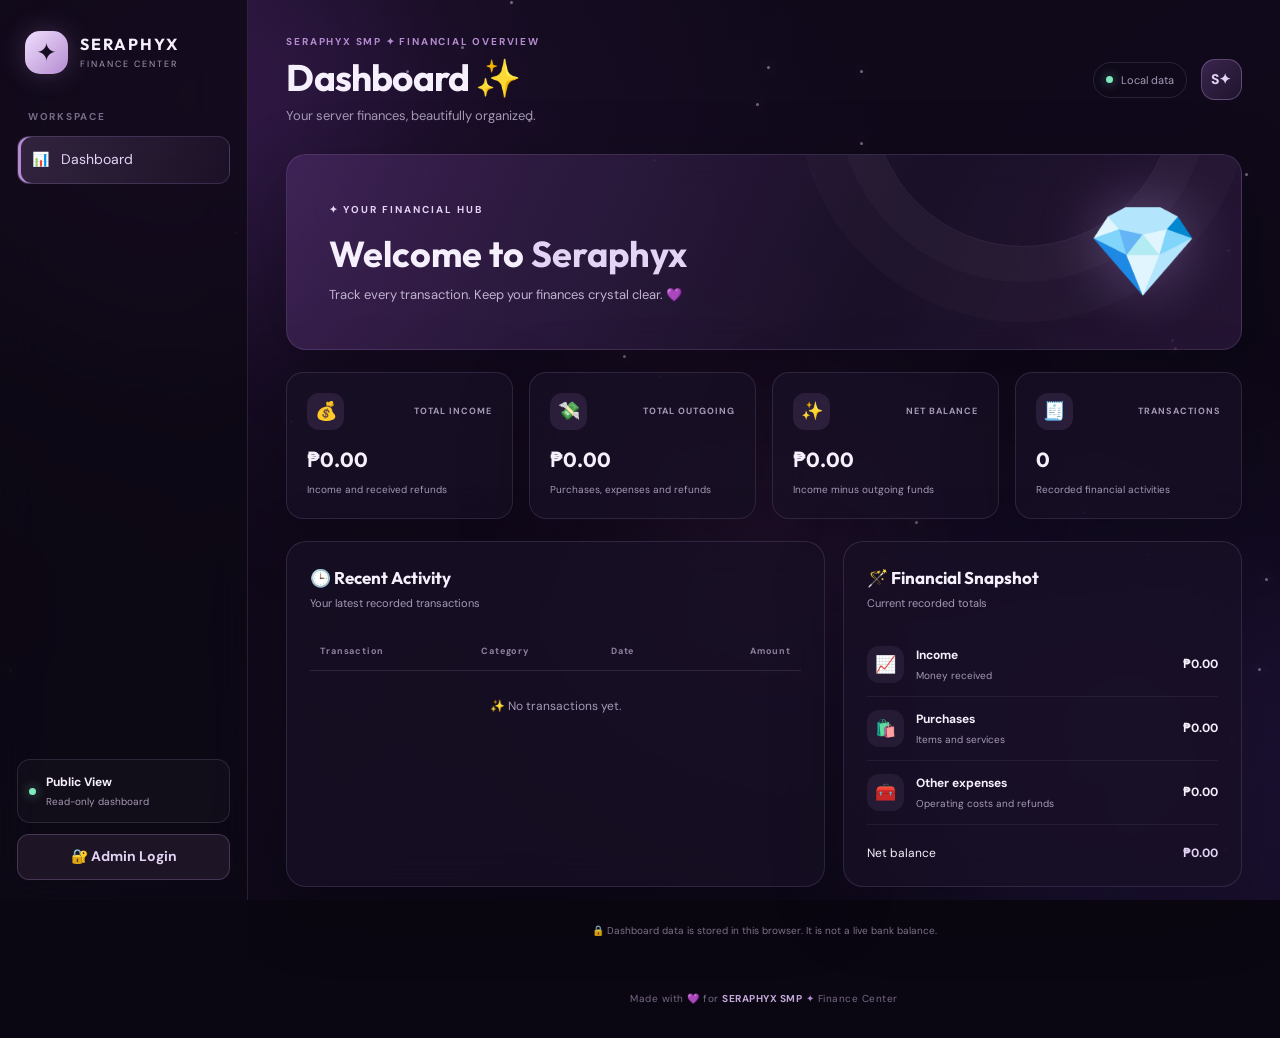
<file: index.html>
<!DOCTYPE html>
<html lang="en">
<head>
  <meta charset="UTF-8">
  <meta name="viewport" content="width=device-width, initial-scale=1.0">
  <meta name="theme-color" content="#10091c">
  <title>Seraphyx Finance</title>
  <link rel="stylesheet" href="style.css">
</head>
<body>
  <!-- Animated background -->
  <div class="background-effects" aria-hidden="true">
    <div class="glow glow-one"></div>
    <div class="glow glow-two"></div>
    <div class="glow glow-three"></div>
    <div id="particles"></div>
    <div id="floatingEmojis"></div>
  </div>

  <div class="app-shell">
    <aside class="sidebar">
      <a class="brand" href="#" data-page="dashboard">
        <span class="brand-icon">✦</span>
        <span>
          <strong>SERAPHYX</strong>
          <small>FINANCE CENTER</small>
        </span>
      </a>

      <div class="sidebar-label">WORKSPACE</div>
      <nav class="navigation">
        <button class="nav-link active" data-page="dashboard">📊 <span>Dashboard</span></button>
        <button class="nav-link admin-only" data-page="transactions" hidden>🧾 <span>Transactions</span></button>
        <button class="nav-link admin-only" data-page="reports" hidden>📈 <span>Reports</span></button>
        <button class="nav-link admin-only" data-page="settings" hidden>⚙️ <span>Settings</span></button>
      </nav>

      <div class="sidebar-bottom">
        <div class="status-card">
          <span class="status-dot"></span>
          <div>
            <strong id="accessStatus">Public View</strong>
            <small id="accessDescription">Read-only dashboard</small>
          </div>
        </div>
        <button class="admin-button" id="adminBtn">🔐 Admin Login</button>
        <button class="admin-button logout-button" id="logoutBtn" hidden>🚪 Log Out</button>
      </div>
    </aside>

    <main class="main-content">
      <header class="topbar">
        <div>
          <div class="eyebrow">SERAPHYX SMP ✦ FINANCIAL OVERVIEW</div>
          <h1 id="pageTitle">Dashboard <span>✨</span></h1>
          <p id="pageSubtitle">Your server finances, beautifully organized.</p>
        </div>
        <div class="topbar-right">
          <span class="live-pill"><span class="status-dot"></span> Local data</span>
          <div class="avatar">S✦</div>
        </div>
      </header>

      <div class="notice" id="notice" role="status" hidden></div>

      <!-- Dashboard -->
      <section class="page active" id="dashboard">
        <div class="welcome-panel glass">
          <div>
            <span class="welcome-tag">✦ YOUR FINANCIAL HUB</span>
            <h2>Welcome to <span>Seraphyx</span></h2>
            <p>Track every transaction. Keep your finances crystal clear. 💜</p>
          </div>
          <div class="welcome-art" aria-hidden="true">💎</div>
        </div>

        <div class="stats-grid">
          <article class="stat-card glass">
            <div class="stat-top"><span>💰</span><span class="stat-label">TOTAL INCOME</span></div>
            <div class="stat-value" id="dashIncome">₱0.00</div>
            <p>Income and received refunds</p>
          </article>
          <article class="stat-card glass">
            <div class="stat-top"><span>💸</span><span class="stat-label">TOTAL OUTGOING</span></div>
            <div class="stat-value" id="dashOutgoing">₱0.00</div>
            <p>Purchases, expenses and refunds</p>
          </article>
          <article class="stat-card glass">
            <div class="stat-top"><span>✨</span><span class="stat-label">NET BALANCE</span></div>
            <div class="stat-value" id="dashNet">₱0.00</div>
            <p>Income minus outgoing funds</p>
          </article>
          <article class="stat-card glass">
            <div class="stat-top"><span>🧾</span><span class="stat-label">TRANSACTIONS</span></div>
            <div class="stat-value" id="dashCount">0</div>
            <p>Recorded financial activities</p>
          </article>
        </div>

        <div class="content-grid">
          <section class="panel glass">
            <div class="panel-heading">
              <div><h3>🕒 Recent Activity</h3><p>Your latest recorded transactions</p></div>
              <button class="text-button admin-only" data-page="transactions" hidden>View ledger →</button>
            </div>
            <div class="table-wrap">
              <table>
                <thead><tr><th>Transaction</th><th>Category</th><th>Date</th><th class="align-right">Amount</th></tr></thead>
                <tbody id="recentRows"></tbody>
              </table>
            </div>
            <div class="empty-state" id="recentEmpty">✨ No transactions yet.</div>
          </section>

          <section class="panel glass">
            <div class="panel-heading">
              <div><h3>🪄 Financial Snapshot</h3><p>Current recorded totals</p></div>
            </div>
            <div class="snapshot-row">
              <span class="snapshot-icon">📈</span>
              <div class="snapshot-copy"><strong>Income</strong><small>Money received</small></div>
              <strong id="snapshotIncome">₱0.00</strong>
            </div>
            <div class="snapshot-row">
              <span class="snapshot-icon">🛍️</span>
              <div class="snapshot-copy"><strong>Purchases</strong><small>Items and services</small></div>
              <strong id="snapshotPurchases">₱0.00</strong>
            </div>
            <div class="snapshot-row">
              <span class="snapshot-icon">🧰</span>
              <div class="snapshot-copy"><strong>Other expenses</strong><small>Operating costs and refunds</small></div>
              <strong id="snapshotExpenses">₱0.00</strong>
            </div>
            <div class="snapshot-footer"><span>Net balance</span><strong id="snapshotNet">₱0.00</strong></div>
          </section>
        </div>
        <p class="privacy-note">🔒 Dashboard data is stored in this browser. It is not a live bank balance.</p>
      </section>

      <!-- Transactions -->
      <section class="page admin-only" id="transactions" hidden>
        <div class="section-intro">
          <div><h2>🧾 Transaction Ledger</h2><p>Record, update and manage financial activity.</p></div>
          <button class="primary-button" id="newTransactionBtn">＋ New Transaction</button>
        </div>

        <section class="panel glass form-panel" id="transactionEditor" hidden>
          <div class="panel-heading">
            <div><h3 id="formTitle">✨ Add transaction</h3><p>Enter the details below.</p></div>
            <button class="icon-button" id="cancelTransactionBtn" aria-label="Close form">✕</button>
          </div>
          <form id="transactionForm">
            <input type="hidden" id="recordId">
            <div class="form-grid">
              <label>Transaction type
                <select id="type" required>
                  <option value="income">💰 Income</option>
                  <option value="purchase">🛍️ Purchase</option>
                  <option value="expense">💸 Expense</option>
                  <option value="refund">↩️ Refund paid</option>
                  <option value="refund_received">✨ Refund received</option>
                </select>
              </label>
              <label>Date <input type="date" id="date" required></label>
              <label>Description <input id="description" maxlength="120" placeholder="e.g. Hosting renewal" required></label>
              <label>Category
                <input id="category" maxlength="60" placeholder="e.g. Hosting, Store, Donation" required>
              </label>
              <label>Amount (<span class="currencyLabel">PHP</span>)
                <input type="number" id="amount" min="0.01" step="0.01" placeholder="0.00" required>
              </label>
              <label>Vendor / Source <input id="vendor" maxlength="100" placeholder="Optional"></label>
              <label>Reference number <input id="reference" maxlength="100" placeholder="Optional"></label>
              <label>Payment method
                <select id="payment">
                  <option value="Not specified">Not specified</option>
                  <option>GCash</option><option>Bank transfer</option>
                  <option>PayPal</option><option>Cash</option><option>Card</option>
                  <option>Other</option>
                </select>
              </label>
              <label>Quantity (optional) <input type="number" id="quantity" min="1" step="1" placeholder="1"></label>
              <label class="full-width">Notes <textarea id="notes" rows="3" maxlength="1000" placeholder="Additional details..."></textarea></label>
            </div>
            <div class="form-actions">
              <button type="button" class="secondary-button" id="discardBtn">Cancel</button>
              <button type="submit" class="primary-button">💾 Save Transaction</button>
            </div>
          </form>
        </section>

        <section class="panel glass">
          <div class="toolbar">
            <input type="search" id="ledgerSearch" placeholder="🔎 Search transactions...">
            <select id="ledgerType">
              <option value="all">All types</option><option value="income">Income</option>
              <option value="purchase">Purchases</option><option value="expense">Expenses</option>
              <option value="refund">Refunds paid</option><option value="refund_received">Refunds received</option>
            </select>
            <button class="secondary-button" id="exportCsvBtn">📥 Export CSV</button>
          </div>
          <div class="table-wrap">
            <table>
              <thead><tr><th>Date</th><th>Description</th><th>Type</th><th>Category</th><th class="align-right">Amount</th><th>Actions</th></tr></thead>
              <tbody id="ledgerRows"></tbody>
            </table>
          </div>
          <div class="empty-state" id="ledgerEmpty">🧾 No matching transactions.</div>
        </section>
      </section>

      <!-- Reports -->
      <section class="page admin-only" id="reports" hidden>
        <div class="section-intro">
          <div><h2>📈 Financial Reports</h2><p>Explore totals for a selected date range.</p></div>
          <button class="secondary-button" id="reportCsvBtn">📥 Export Report CSV</button>
        </div>
        <section class="panel glass">
          <div class="toolbar">
            <label>From <input type="date" id="reportFrom"></label>
            <label>To <input type="date" id="reportTo"></label>
            <button class="primary-button" id="runReportBtn">✨ Apply filters</button>
            <button class="secondary-button" id="clearReportBtn">Clear</button>
          </div>
        </section>
        <div class="stats-grid report-stats">
          <article class="stat-card glass"><div class="stat-top"><span>💰</span><span class="stat-label">INCOME</span></div><div class="stat-value" id="reportIncome">₱0.00</div></article>
          <article class="stat-card glass"><div class="stat-top"><span>💸</span><span class="stat-label">OUTGOING</span></div><div class="stat-value" id="reportOutgoing">₱0.00</div></article>
          <article class="stat-card glass"><div class="stat-top"><span>💎</span><span class="stat-label">NET</span></div><div class="stat-value" id="reportNet">₱0.00</div></article>
          <article class="stat-card glass"><div class="stat-top"><span>🧾</span><span class="stat-label">RECORDS</span></div><div class="stat-value" id="reportCount">0</div></article>
        </div>
        <section class="panel glass">
          <div class="panel-heading"><div><h3>📊 Category Breakdown</h3><p>Outgoing totals by category</p></div></div>
          <div id="categoryBreakdown" class="breakdown-list"></div>
          <div class="empty-state" id="breakdownEmpty">No report data for this range.</div>
        </section>
      </section>

      <!-- Settings -->
      <section class="page admin-only" id="settings" hidden>
        <div class="section-intro"><div><h2>⚙️ Settings</h2><p>Manage display preferences and backups.</p></div></div>
        <section class="panel glass settings-panel">
          <h3>💱 Currency preferences</h3>
          <p>Choose how amounts appear on your dashboard.</p>
          <label>Currency
            <select id="currency">
              <option value="PHP">PHP — Philippine Peso (₱)</option>
              <option value="USD">USD — US Dollar ($)</option>
              <option value="EUR">EUR — Euro (€)</option>
              <option value="SGD">SGD — Singapore Dollar (S$)</option>
            </select>
          </label>
          <button class="primary-button" id="saveSettingsBtn">💾 Save Settings</button>
        </section>

        <section class="panel glass settings-panel">
          <h3>💾 Data backup</h3>
          <p>Export your records as a JSON backup or restore a previous backup.</p>
          <div class="settings-actions">
            <button class="secondary-button" id="backupBtn">📤 Download Backup</button>
            <label class="secondary-button file-button">📥 Restore Backup
              <input type="file" id="restoreFile" accept=".json,application/json" hidden>
            </label>
          </div>
        </section>

        <section class="panel glass settings-panel">
          <h3>🔔 Discord notifications (optional)</h3>
          <p>Send a notification when a transaction is saved. Do not use a browser-stored webhook for sensitive information; anyone who can access this page may be able to retrieve it.</p>
          <label>Discord webhook URL
            <input type="url" id="webhookUrl" placeholder="https://discord.com/api/webhooks/...">
          </label>
          <button class="primary-button" id="saveWebhookBtn">💾 Save Webhook</button>
        </section>
        <section class="panel glass danger-panel">
          <h3>🧨 Danger zone</h3>
          <p>Deleting all records cannot be undone unless you have a backup.</p>
          <button class="danger-button" id="clearRecordsBtn">🗑️ Delete All Transactions</button>
        </section>
      </section>

      <footer>Made with 💜 for <strong>SERAPHYX SMP</strong> <span>✦</span> Finance Center</footer>
    </main>
  </div>

  <!-- Login modal -->
  <div class="modal-backdrop" id="loginModal" hidden>
    <section class="login-card glass" role="dialog" aria-modal="true" aria-labelledby="loginTitle">
      <button class="modal-close" id="closeLoginBtn" aria-label="Close login">✕</button>
      <div class="login-emblem">🔐</div>
      <div class="eyebrow">RESTRICTED ACCESS</div>
      <h2 id="loginTitle">Admin <span>Portal</span></h2>
      <p>Sign in to manage Seraphyx Finance.</p>
      <form id="loginForm">
        <label>Username
          <input id="username" autocomplete="username" placeholder="Enter admin username" required>
        </label>
        <label>Password
          <input id="password" type="password" autocomplete="current-password" placeholder="Enter password" required>
        </label>
        <p class="login-error" id="loginError" hidden>Incorrect username or password.</p>
        <button class="primary-button login-submit" type="submit">✨ Sign In</button>
      </form>
      <small class="login-footnote">🔒 Demo login only. Use server-side authentication before public deployment.</small>
    </section>
  </div>

  <script src="script.js"></script>
</body>
</html>
</file>
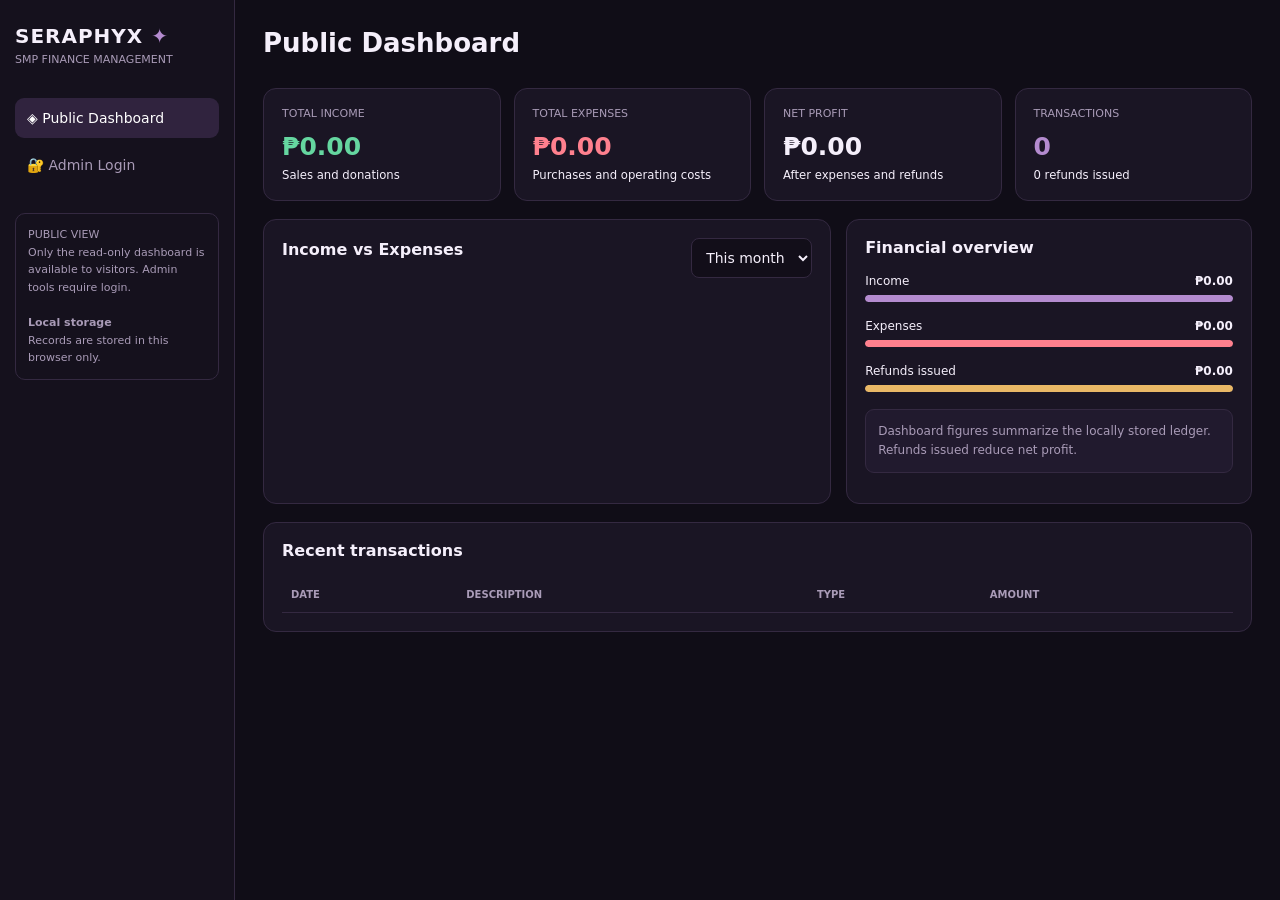
<file: Seraphyx_Finance/index.html>
<!doctype html>
<html lang="en">
<head>
<meta charset="utf-8">
<meta name="viewport" content="width=device-width,initial-scale=1">
<title>Seraphyx Finance</title>
<style>
:root{--bg:#100d17;--panel:#1a1524;--panel2:#211a2e;--border:#342941;--purple:#b48bcf;--text:#f5effb;--muted:#a99bb7;--green:#65d6a0;--red:#ff808e}
*{box-sizing:border-box}body{margin:0;background:var(--bg);color:var(--text);font:14px system-ui,-apple-system,Segoe UI,sans-serif}button,input,select,textarea{font:inherit}button{cursor:pointer}.layout{display:flex;min-height:100vh}.sidebar{width:235px;flex-shrink:0;background:#15111d;border-right:1px solid var(--border);padding:24px 15px}.brand{font-size:20px;font-weight:800;letter-spacing:1px}.brand span{color:var(--purple)}.subbrand{font-size:11px;color:var(--muted);margin-top:5px}.nav{display:grid;gap:7px;margin-top:32px}.nav button{text-align:left;background:transparent;color:var(--muted);border:0;border-radius:9px;padding:12px}.nav button.active,.nav button:hover{background:#30233e;color:white}.side-note{margin-top:28px;padding:12px;border:1px solid var(--border);border-radius:10px;color:var(--muted);font-size:11px;line-height:1.6}main{flex:1;min-width:0;max-width:1600px;padding:28px;width:100%}.topbar{display:flex;justify-content:space-between;align-items:center;gap:15px;margin-bottom:24px}h1{font-size:26px;margin:0 0 6px}h2{font-size:16px;margin:0 0 17px}p{color:var(--muted)}.topbar p{margin:0;font-size:12px}.primary,.secondary{border-radius:9px;padding:10px 14px;border:1px solid var(--border)}.primary{background:var(--purple);color:#1b1123;border-color:transparent;font-weight:750}.secondary{background:var(--panel2);color:var(--text)}.danger{color:var(--red)!important}.cards{display:grid;grid-template-columns:repeat(4,minmax(0,1fr));gap:13px;margin-bottom:18px}.card,.panel{background:var(--panel);border:1px solid var(--border);border-radius:13px;padding:18px;min-width:0}.label{font-size:11px;color:var(--muted)}.value{font-size:clamp(18px,2vw,25px);font-weight:750;margin:12px 0 5px;overflow-wrap:anywhere}.green{color:var(--green)!important}.red{color:var(--red)!important}.purple{color:var(--purple)!important}.grid{display:grid;grid-template-columns:1.4fr 1fr;gap:15px;margin-bottom:18px}.row{display:flex;align-items:center;justify-content:space-between;gap:10px;flex-wrap:wrap}.bar-row{margin:17px 0}.bar-label{display:flex;justify-content:space-between;gap:10px;font-size:12px;margin-bottom:7px}.bar-track{height:7px;background:#30263b;border-radius:10px;overflow:hidden}.bar{height:100%;background:var(--purple);border-radius:10px}.section{display:none}.section.active{display:block}.notice{border:1px solid var(--border);background:#211a2e;padding:12px;border-radius:9px;color:var(--muted);font-size:12px;line-height:1.6;margin:12px 0}.filters{display:grid;grid-template-columns:2fr 1fr 1fr 1fr;gap:9px;margin:16px 0}form.fields{display:grid;grid-template-columns:1fr 1fr;gap:13px}.field{display:grid;gap:6px;min-width:0}.full{grid-column:1/-1}label{font-size:12px;color:var(--muted)}input,select,textarea{width:100%;min-width:0;background:#120e19;color:var(--text);border:1px solid var(--border);border-radius:8px;padding:10px}input[type=checkbox]{width:auto}.form-actions{display:flex;gap:8px;grid-column:1/-1} .table-wrap{overflow-x:auto}table{border-collapse:collapse;width:100%;white-space:nowrap}th,td{text-align:left;padding:12px 9px;border-bottom:1px solid var(--border)}th{font-size:10px;color:var(--muted)}td{font-size:12px}.tag{border-radius:20px;padding:5px 8px;background:#30243c;color:#d9b7f1;font-size:10px}.actions{display:flex;gap:5px}.actions button{font-size:11px;padding:6px 8px}.empty{text-align:center;color:var(--muted);padding:28px}.admin-only[hidden],button[hidden],section[hidden]{display:none!important}.login-overlay{position:fixed;inset:0;z-index:100;background:#08050de8;display:flex;align-items:center;justify-content:center;padding:20px}.login-overlay[hidden]{display:none}.login-card{display:grid;gap:13px;width:100%;max-width:400px;padding:25px;border:1px solid #493458;border-radius:16px;background:var(--panel);box-shadow:0 20px 70px #0008}.login-card h2,.login-card p{margin:0}.toast{position:fixed;bottom:20px;right:20px;z-index:200;padding:13px 17px;border:1px solid var(--border);border-radius:10px;background:var(--panel2);display:none;max-width:calc(100vw - 40px)}@media(max-width:1050px){.cards{grid-template-columns:repeat(2,minmax(0,1fr))}.grid{grid-template-columns:1fr}}@media(max-width:700px){.layout{display:block}.sidebar{width:100%;padding:15px;border-right:0;border-bottom:1px solid var(--border)}.nav{display:flex;overflow-x:auto;margin-top:14px}.nav button{white-space:nowrap}.side-note{display:none}main{padding:17px 12px}h1{font-size:22px}.topbar{align-items:flex-start}.cards{gap:8px}.card,.panel{padding:12px}.filters{grid-template-columns:1fr 1fr}form.fields{grid-template-columns:1fr}.full,.form-actions{grid-column:1}}
</style>
</head>
<body>
<div class="layout">
<aside class="sidebar">
  <div class="brand">SERAPHYX <span>✦</span></div><div class="subbrand">SMP FINANCE MANAGEMENT</div>
  <nav class="nav">
    <button class="active" data-page="dashboard">◈ Public Dashboard</button>
    <button id="adminLoginButton">🔐 Admin Login</button>
    <button class="admin-only" data-page="transactions" hidden>↔ Transactions</button>
    <button class="admin-only" data-page="reports" hidden>▤ Reports</button>
    <button class="admin-only" data-page="settings" hidden>⚙ Admin Settings</button>
    <button id="adminLogoutButton" hidden>↪ Logout</button>
  </nav>
  <div class="side-note">PUBLIC VIEW<br>Only the read-only dashboard is available to visitors. Admin tools require login.<br><br><strong>Local storage</strong><br>Records are stored in this browser only.</div>
</aside>
<main>
<header class="topbar"><div><h1 id="pageTitle">Public Dashboard</h1><p id="today"></p></div><button class="primary admin-only" id="newButton" hidden>+ New transaction</button></header>
<section id="dashboard" class="section active">
  <div class="cards">
    <div class="card"><div class="label">TOTAL INCOME</div><div class="value green" id="income">₱0.00</div><small>Sales and donations</small></div>
    <div class="card"><div class="label">TOTAL EXPENSES</div><div class="value red" id="expenses">₱0.00</div><small>Purchases and operating costs</small></div>
    <div class="card"><div class="label">NET PROFIT</div><div class="value" id="profit">₱0.00</div><small>After expenses and refunds</small></div>
    <div class="card"><div class="label">TRANSACTIONS</div><div class="value purple" id="count">0</div><small id="refundCount">0 refunds issued</small></div>
  </div>
  <div class="grid">
    <div class="panel"><div class="row"><h2>Income vs Expenses</h2><select id="chartPeriod" style="width:auto"><option value="month">This month</option><option value="all">All time</option></select></div><div id="chart"></div></div>
    <div class="panel"><h2>Financial overview</h2>
      <div class="bar-row"><div class="bar-label"><span>Income</span><strong id="ovIncome">₱0.00</strong></div><div class="bar-track"><div class="bar" id="incomeBar"></div></div></div>
      <div class="bar-row"><div class="bar-label"><span>Expenses</span><strong id="ovExpenses">₱0.00</strong></div><div class="bar-track"><div class="bar" id="expenseBar" style="background:var(--red)"></div></div></div>
      <div class="bar-row"><div class="bar-label"><span>Refunds issued</span><strong id="ovRefunds">₱0.00</strong></div><div class="bar-track"><div class="bar" id="refundBar" style="background:#e9b866"></div></div></div>
      <div class="notice">Dashboard figures summarize the locally stored ledger. Refunds issued reduce net profit.</div>
    </div>
  </div>
  <div class="panel"><h2>Recent transactions</h2><div class="table-wrap"><table><thead><tr><th>DATE</th><th>DESCRIPTION</th><th>TYPE</th><th>AMOUNT</th></tr></thead><tbody id="recent"></tbody></table></div></div>
</section>
<section id="transactions" class="section admin-only" hidden>
  <div class="panel"><h2 id="formTitle">Add transaction</h2>
    <form id="transactionForm" class="fields">
      <input type="hidden" id="editId">
      <div class="field"><label for="type">Transaction type *</label><select id="type" required><option value="income">Income / Sale</option><option value="purchase">Purchase of goods</option><option value="expense">Operating expense</option><option value="refund">Refund issued</option><option value="refund_received">Refund received</option></select></div>
      <div class="field"><label for="date">Date *</label><input id="date" type="date" required></div>
      <div class="field full"><label for="description">Description *</label><input id="description" maxlength="120" required placeholder="e.g. Monthly server hosting"></div>
      <div class="field"><label for="category">Category *</label><select id="category" required></select></div>
      <div class="field"><label for="amount">Total amount (PHP) *</label><input id="amount" type="number" min=".01" max="1000000000" step=".01" required placeholder="0.00"></div>
      <div class="field"><label for="quantity">Quantity</label><input id="quantity" type="number" min="1" max="1000000" value="1"></div>
      <div class="field"><label for="vendor">Vendor / customer</label><input id="vendor" maxlength="100" placeholder="Player, supplier, hosting provider"></div>
      <div class="field"><label for="reference">Receipt / reference ID</label><input id="reference" maxlength="100"></div>
      <div class="field"><label for="payment">Payment method</label><select id="payment"><option>GCash</option><option>Bank transfer</option><option>Cash</option><option>PayPal</option><option>Other</option></select></div>
      <div class="field full"><label for="notes">Notes</label><textarea id="notes" rows="2" maxlength="1000"></textarea></div>
      <div class="form-actions"><button class="primary" type="submit">Save transaction</button><button class="secondary" type="button" id="cancelEdit">Clear</button></div>
    </form>
  </div>
  <div class="panel" style="margin-top:17px"><div class="row"><h2>Transaction ledger</h2><button class="secondary" id="exportBtn">Export CSV ↓</button></div>
    <div class="filters"><input id="search" placeholder="Search description, vendor, ID…"><select id="filterType"><option value="">All types</option><option value="income">Income</option><option value="purchase">Purchases</option><option value="expense">Expenses</option><option value="refund">Refunds issued</option><option value="refund_received">Refunds received</option></select><input type="date" id="fromDate" aria-label="From date"><input type="date" id="toDate" aria-label="To date"></div>
    <div class="table-wrap"><table><thead><tr><th>DATE</th><th>DESCRIPTION</th><th>TYPE</th><th>CATEGORY</th><th>AMOUNT</th><th>ACTIONS</th></tr></thead><tbody id="ledger"></tbody></table></div>
  </div>
</section>
<section id="reports" class="section admin-only" hidden><div class="panel"><div class="row"><h2>Financial report</h2><button class="secondary" id="reportExport">Export CSV ↓</button></div>
  <div class="filters"><div class="field"><label for="reportFrom">Start date</label><input id="reportFrom" type="date"></div><div class="field"><label for="reportTo">End date</label><input id="reportTo" type="date"></div><div class="field"><label for="reportType">Type</label><select id="reportType"><option value="">All types</option><option value="income">Income</option><option value="purchase">Purchases</option><option value="expense">Expenses</option><option value="refund">Refunds issued</option><option value="refund_received">Refunds received</option></select></div><div class="field"><label>&nbsp;</label><button class="primary" id="generateReport">Generate report</button></div></div>
  <div class="cards"><div class="card"><div class="label">INCOME</div><div class="value green" id="rIncome">₱0.00</div></div><div class="card"><div class="label">EXPENSES + PURCHASES</div><div class="value red" id="rExpenses">₱0.00</div></div><div class="card"><div class="label">REFUNDS ISSUED</div><div class="value" id="rRefunds">₱0.00</div></div><div class="card"><div class="label">NET PROFIT</div><div class="value" id="rProfit">₱0.00</div></div></div>
  <div class="table-wrap"><table><thead><tr><th>PERIOD</th><th>INCOME</th><th>EXPENSES</th><th>REFUNDS ISSUED</th><th>NET</th></tr></thead><tbody id="reportRows"></tbody></table></div>
</div></section>
<section id="settings" class="section admin-only" hidden>
  <div class="panel"><h2>Discord notifications</h2><div class="notice">Webhook URLs are secrets. A URL stored in browser code or local storage can be extracted by anyone with access to this browser. Use a private staff channel and preferably a server-side relay for a public deployment. Do not include sensitive payment details in notifications.</div>
    <form id="discordForm" class="fields"><div class="field full"><label for="webhook">Discord webhook URL</label><input id="webhook" type="password" placeholder="https://discord.com/api/webhooks/…" autocomplete="off"></div><div class="field full"><label><input type="checkbox" id="discordEnabled"> Send notifications when new transactions are saved</label></div><div class="form-actions"><button class="primary" type="submit">Save Discord settings</button><button class="secondary" type="button" id="testDiscord">Send test</button></div></form>
  </div>
  <div class="panel" style="margin-top:17px"><h2>Data management</h2><p>Export backups regularly. Local storage is not encrypted and is not a cloud backup.</p><div class="row" style="justify-content:flex-start"><button class="secondary" id="backupBtn">Download JSON backup</button><button class="secondary" id="restoreBtn">Import JSON backup</button><input id="restoreFile" type="file" accept=".json,application/json" hidden><button class="secondary danger" id="clearBtn">Delete all records</button></div></div>
</section>
</main></div>
<div id="loginModal" class="login-overlay" hidden><form id="adminLoginForm" class="login-card"><h2>✦ Seraphyx Admin</h2><p>Sign in to manage server finances.</p><div class="field"><label for="adminPassword">Administrator password</label><input id="adminPassword" type="password" autocomplete="current-password" required></div><p id="loginError" class="red" hidden>Incorrect password.</p><div class="form-actions"><button class="primary" type="submit">Sign in</button><button class="secondary" type="button" id="closeLogin">Cancel</button></div><p style="font-size:11px">Demo login only. Do not use for production security.</p></form></div>
<div class="toast" id="toast" role="status"></div>
<script src="script.js"></script>
</body>
</html>
</file>
<file: style.css>
@import url('https://fonts.googleapis.com/css2?family=DM+Sans:wght@400;500;600;700&family=Outfit:wght@400;500;600;700;800&display=swap');

:root {
  --bg: #0b0712;
  --panel: rgba(24, 16, 37, .78);
  --panel-solid: #181025;
  --purple: #b48bcf;
  --purple-light: #e3d3f4;
  --purple-bright: #c9a0ff;
  --text: #f6f0fc;
  --muted: #a69ab6;
  --border: rgba(213, 181, 244, .14);
  --green: #80e8bd;
  --red: #ff8fba;
  --radius: 20px;
  --shadow: 0 20px 70px rgba(0, 0, 0, .25);
}

* { box-sizing: border-box; }
[hidden] { display: none !important; }

html { min-height: 100%; scroll-behavior: smooth; }
body {
  margin: 0;
  min-height: 100vh;
  background: var(--bg);
  color: var(--text);
  font-family: 'DM Sans', sans-serif;
  overflow-x: hidden;
}
button, input, select, textarea { font: inherit; }
button { cursor: pointer; }
button:focus-visible, input:focus-visible, select:focus-visible, textarea:focus-visible {
  outline: 2px solid var(--purple-light);
  outline-offset: 3px;
}
button:disabled { opacity: .5; cursor: not-allowed; }

.background-effects {
  position: fixed;
  inset: 0;
  z-index: -1;
  overflow: hidden;
  pointer-events: none;
  background:
    radial-gradient(ellipse at 20% 10%, rgba(107, 52, 149, .17), transparent 45%),
    radial-gradient(ellipse at 80% 75%, rgba(70, 44, 132, .18), transparent 40%),
    linear-gradient(145deg, #0b0712, #10091b 50%, #090610);
}
.glow {
  position: absolute;
  width: 38vw;
  height: 38vw;
  min-width: 280px;
  min-height: 280px;
  border-radius: 50%;
  filter: blur(90px);
  opacity: .17;
  animation: drift 19s ease-in-out infinite alternate;
}
.glow-one { background: #8f46c4; top: -18%; left: -8%; }
.glow-two { background: #5736a1; right: -12%; bottom: -20%; animation-delay: -7s; }
.glow-three { background: #c45ca7; width: 22vw; height: 22vw; top: 42%; left: 48%; opacity: .09; animation-delay: -11s; }
@keyframes drift {
  from { transform: translate3d(-4%, -2%, 0) scale(.9); }
  to { transform: translate3d(9%, 8%, 0) scale(1.15); }
}
.particle {
  position: absolute;
  width: 3px;
  height: 3px;
  border-radius: 50%;
  background: #ead7ff;
  box-shadow: 0 0 12px #c99cff;
  opacity: .45;
  animation: twinkle var(--duration, 5s) ease-in-out infinite alternate;
}
@keyframes twinkle { from { opacity: .08; transform: scale(.5); } to { opacity: .75; transform: scale(1.5); } }
.floating-emoji {
  position: absolute;
  bottom: -70px;
  opacity: 0;
  font-size: var(--size, 24px);
  filter: drop-shadow(0 0 12px rgba(190, 138, 255, .28));
  animation: float-up var(--duration, 18s) linear forwards;
  user-select: none;
}
@keyframes float-up {
  0% { transform: translate3d(0, 0, 0) rotate(-12deg); opacity: 0; }
  10% { opacity: .19; }
  80% { opacity: .16; }
  100% { transform: translate3d(var(--drift, 45px), -115vh, 0) rotate(25deg); opacity: 0; }
}

.app-shell { display: flex; min-height: 100vh; }
.sidebar {
  width: 248px;
  flex-shrink: 0;
  display: flex;
  flex-direction: column;
  padding: 27px 17px 20px;
  background: rgba(12, 8, 19, .76);
  border-right: 1px solid var(--border);
  backdrop-filter: blur(22px);
  position: sticky;
  top: 0;
  height: 100vh;
}
.brand { display: flex; align-items: center; gap: 12px; padding: 4px 8px 35px; color: var(--text); text-decoration: none; }
.brand-icon {
  display: grid; place-items: center;
  width: 43px; height: 43px; border-radius: 15px;
  color: #170d22; font-size: 25px;
  background: linear-gradient(135deg, #f0dfff, #b48bcf);
  box-shadow: 0 0 26px rgba(180, 139, 207, .25);
}
.brand strong { display: block; letter-spacing: 2px; font: 700 16px 'Outfit', sans-serif; }
.brand small { display: block; margin-top: 4px; color: var(--muted); font-size: 9px; letter-spacing: 2px; }
.sidebar-label { padding: 0 11px 12px; color: #776987; font-size: 10px; font-weight: 700; letter-spacing: 1.7px; }
.navigation { display: grid; gap: 7px; }
.nav-link {
  display: flex; align-items: center; gap: 12px;
  width: 100%; padding: 13px 14px;
  border: 1px solid transparent; border-radius: 12px;
  background: transparent; color: var(--muted); text-align: left;
  transition: .2s ease;
}
.nav-link:hover { background: rgba(190, 148, 225, .08); color: var(--text); }
.nav-link.active {
  color: var(--purple-light);
  border-color: rgba(196, 156, 234, .18);
  background: linear-gradient(100deg, rgba(180, 139, 207, .2), rgba(180, 139, 207, .055));
  box-shadow: inset 3px 0 var(--purple);
}
.sidebar-bottom { margin-top: auto; display: grid; gap: 11px; }
.status-card { display: flex; align-items: center; gap: 10px; padding: 13px 11px; border: 1px solid var(--border); border-radius: 13px; background: rgba(255,255,255,.025); }
.status-dot { display: inline-block; width: 7px; height: 7px; flex-shrink: 0; border-radius: 50%; background: var(--green); box-shadow: 0 0 11px rgba(128, 232, 189, .6); }
.status-card strong { display: block; font-size: 12px; }
.status-card small { display: block; margin-top: 3px; font-size: 10px; color: var(--muted); }
.admin-button {
  border: 1px solid rgba(193, 151, 228, .25); border-radius: 12px;
  padding: 12px; background: rgba(180, 139, 207, .1);
  color: var(--purple-light); font-weight: 700; transition: .2s ease;
}
.admin-button:hover { background: rgba(180, 139, 207, .22); transform: translateY(-1px); }
.logout-button { color: var(--red); }

.main-content { width: min(100% - 248px, 1650px); padding: 33px clamp(20px, 4vw, 58px) 22px; margin: 0 auto; }
.topbar { display: flex; justify-content: space-between; align-items: center; gap: 20px; margin-bottom: 28px; }
.eyebrow { color: var(--purple); font-size: 10px; font-weight: 700; letter-spacing: 1.8px; }
h1, h2, h3, p { margin-top: 0; }
h1, h2, h3 { font-family: 'Outfit', sans-serif; }
h1 { margin: 7px 0 6px; font-size: clamp(27px, 3vw, 37px); letter-spacing: -.8px; }
h1 span { font-size: .75em; }
.topbar p, .section-intro p, .panel-heading p { margin: 0; color: var(--muted); font-size: 13px; }
.topbar-right { display: flex; align-items: center; gap: 14px; }
.live-pill { display: flex; align-items: center; gap: 8px; padding: 9px 12px; border: 1px solid var(--border); border-radius: 30px; color: var(--muted); font-size: 11px; white-space: nowrap; }
.avatar { display: grid; place-items: center; width: 41px; height: 41px; border: 1px solid rgba(212, 176, 246, .3); border-radius: 14px; background: linear-gradient(135deg, #39254d, #20142d); color: var(--purple-light); font-weight: 800; }

.glass { background: var(--panel); border: 1px solid var(--border); box-shadow: var(--shadow); backdrop-filter: blur(18px); }
.welcome-panel {
  min-height: 185px; display: flex; align-items: center; justify-content: space-between;
  gap: 20px; padding: 30px clamp(22px, 4vw, 42px); margin-bottom: 21px;
  border-radius: var(--radius); overflow: hidden; position: relative;
  background: linear-gradient(115deg, rgba(71, 40, 96, .72), rgba(30, 20, 45, .72) 62%, rgba(76, 43, 98, .38));
}
.welcome-panel::after { content: ""; position: absolute; width: 300px; height: 300px; right: 7%; top: -210px; border: 1px solid rgba(221, 190, 255, .1); border-radius: 50%; box-shadow: 0 0 0 35px rgba(221, 190, 255, .025), 0 0 0 75px rgba(221, 190, 255, .02); }
.welcome-tag { color: var(--purple-light); font-size: 10px; letter-spacing: 2px; font-weight: 700; }
.welcome-panel h2 { margin: 12px 0 8px; font-size: clamp(25px, 3vw, 36px); }
.welcome-panel h2 span { color: var(--purple-light); }
.welcome-panel p { margin: 0; color: #c1b3d0; font-size: 13px; }
.welcome-art { z-index: 1; font-size: clamp(55px, 7vw, 90px); filter: drop-shadow(0 0 30px rgba(211, 171, 255, .35)); animation: jewel-hover 4s ease-in-out infinite; }
@keyframes jewel-hover { 0%, 100% { transform: translateY(0) rotate(-5deg); } 50% { transform: translateY(-10px) rotate(6deg); } }

.stats-grid { display: grid; grid-template-columns: repeat(4, minmax(0, 1fr)); gap: 15px; margin-bottom: 21px; }
.stat-card { min-width: 0; padding: 21px; border-radius: 17px; transition: transform .2s, border-color .2s; }
.stat-card:hover { transform: translateY(-3px); border-color: rgba(202, 164, 241, .32); }
.stat-top { display: flex; align-items: center; justify-content: space-between; gap: 10px; }
.stat-top > span:first-child { display: grid; place-items: center; width: 37px; height: 37px; border-radius: 12px; background: rgba(190, 145, 226, .12); font-size: 18px; }
.stat-label { color: var(--muted); font-size: 9px; letter-spacing: 1px; font-weight: 700; text-align: right; }
.stat-value { overflow-wrap: anywhere; margin: 19px 0 7px; font: 700 clamp(20px, 2vw, 27px) 'Outfit', sans-serif; }
.stat-card p { margin: 0; color: var(--muted); font-size: 10px; line-height: 1.5; }

.content-grid { display: grid; grid-template-columns: minmax(0, 1.45fr) minmax(280px, .9fr); gap: 17px; }
.panel { padding: 23px; border-radius: var(--radius); min-width: 0; margin-bottom: 18px; }
.panel-heading { display: flex; justify-content: space-between; align-items: center; gap: 12px; margin-bottom: 21px; }
.panel-heading h3, .settings-panel h3 { margin: 0 0 5px; font-size: 17px; }
.panel-heading p { font-size: 11px; }
.text-button { border: 0; padding: 7px 0; background: transparent; color: var(--purple-light); font-size: 11px; white-space: nowrap; }
.table-wrap { overflow-x: auto; width: 100%; }
table { width: 100%; border-collapse: collapse; text-align: left; font-size: 12px; }
th { padding: 11px 10px; color: #8f819f; font-size: 9px; letter-spacing: .8px; font-weight: 700; white-space: nowrap; border-bottom: 1px solid var(--border); }
td { padding: 14px 10px; border-bottom: 1px solid rgba(213, 181, 244, .07); color: #ded3e9; white-space: nowrap; }
tbody tr:last-child td { border-bottom: 0; }
tbody tr:hover { background: rgba(195, 155, 232, .035); }
.align-right { text-align: right; }
.amount-positive { color: var(--green); font-weight: 700; }
.amount-negative { color: var(--red); font-weight: 700; }
.type-badge { display: inline-block; padding: 5px 8px; border-radius: 7px; background: rgba(180,139,207,.12); color: var(--purple-light); font-size: 10px; }
.row-actions { display: flex; gap: 6px; }
.row-actions button { padding: 6px 8px; border: 1px solid var(--border); border-radius: 7px; background: rgba(255,255,255,.03); color: var(--text); font-size: 10px; }
.row-actions button:hover { background: rgba(180,139,207,.15); }
.row-actions .delete-row { color: var(--red); }
.empty-state { padding: 26px 10px; text-align: center; color: var(--muted); font-size: 12px; }
.snapshot-row { display: flex; align-items: center; gap: 12px; padding: 13px 0; border-bottom: 1px solid rgba(213,181,244,.08); }
.snapshot-icon { display: grid; place-items: center; width: 37px; height: 37px; border-radius: 12px; background: rgba(180,139,207,.1); font-size: 17px; }
.snapshot-copy { flex: 1; min-width: 0; }
.snapshot-copy strong, .snapshot-copy small { display: block; }
.snapshot-copy strong { font-size: 12px; }
.snapshot-copy small { margin-top: 4px; color: var(--muted); font-size: 10px; }
.snapshot-row > strong { font-size: 12px; white-space: nowrap; }
.snapshot-footer { display: flex; justify-content: space-between; gap: 10px; padding-top: 19px; font-size: 12px; }
.snapshot-footer strong { color: var(--purple-light); }
.privacy-note { margin: 18px 0; text-align: center; color: #857692; font-size: 10px; }

.section-intro { display: flex; justify-content: space-between; align-items: center; gap: 16px; margin-bottom: 21px; }
.section-intro h2 { margin: 0 0 5px; font-size: 25px; }
.primary-button, .secondary-button, .danger-button {
  display: inline-flex; justify-content: center; align-items: center; gap: 7px;
  padding: 11px 15px; border-radius: 11px; font-size: 12px; font-weight: 700;
  transition: .2s ease;
}
.primary-button { border: 1px solid rgba(234, 212, 255, .25); color: #21142d; background: linear-gradient(135deg, #e3d3f4, #b48bcf); box-shadow: 0 7px 24px rgba(180,139,207,.12); }
.primary-button:hover { transform: translateY(-1px); filter: brightness(1.08); }
.secondary-button { border: 1px solid var(--border); background: rgba(255,255,255,.04); color: var(--purple-light); }
.secondary-button:hover { background: rgba(180,139,207,.12); }
.danger-button { border: 1px solid rgba(255,143,186,.25); background: rgba(255,143,186,.08); color: var(--red); }
.icon-button { border: 1px solid var(--border); border-radius: 9px; padding: 7px 10px; color: var(--muted); background: transparent; }
.form-panel { border-color: rgba(196,156,234,.26); }
.form-grid { display: grid; grid-template-columns: repeat(2, minmax(0, 1fr)); gap: 16px; }
label { display: grid; gap: 8px; color: #c9bad7; font-size: 11px; font-weight: 600; }
input, select, textarea {
  width: 100%; min-width: 0; border: 1px solid rgba(213,181,244,.15);
  border-radius: 10px; padding: 11px 12px; color: var(--text);
  background: rgba(9, 6, 15, .68); font-size: 12px;
}
input::placeholder, textarea::placeholder { color: #726581; }
select option { color: var(--text); background: #1a1125; }
textarea { resize: vertical; }
.full-width { grid-column: 1 / -1; }
.form-actions { display: flex; justify-content: flex-end; gap: 10px; margin-top: 20px; }
.toolbar { display: flex; align-items: end; gap: 10px; flex-wrap: wrap; margin-bottom: 20px; }
.toolbar > input[type="search"] { flex: 1 1 200px; }
.toolbar select { width: auto; min-width: 140px; }
.toolbar label { min-width: 150px; flex: 1; }
.report-stats { margin-top: 20px; }
.breakdown-list { display: grid; gap: 16px; }
.breakdown-item { display: grid; grid-template-columns: minmax(80px, .7fr) 2fr auto; gap: 12px; align-items: center; font-size: 11px; }
.breakdown-track { height: 8px; border-radius: 10px; background: rgba(255,255,255,.06); overflow: hidden; }
.breakdown-fill { height: 100%; border-radius: inherit; background: linear-gradient(90deg, #8654ae, #e3d3f4); }
.settings-panel { display: grid; justify-items: start; gap: 14px; }
.settings-panel > p, .danger-panel p { max-width: 720px; margin: 0; color: var(--muted); font-size: 12px; line-height: 1.7; }
.settings-panel > label { width: min(100%, 460px); }
.settings-panel > .primary-button { margin-top: 2px; }
.settings-actions { display: flex; gap: 10px; flex-wrap: wrap; }
.file-button { display: inline-flex; cursor: pointer; }
.danger-panel { border-color: rgba(255,143,186,.2); }
.notice { position: sticky; top: 12px; z-index: 15; margin-bottom: 18px; padding: 13px 16px; border: 1px solid var(--border); border-radius: 12px; background: #20142d; box-shadow: var(--shadow); color: var(--purple-light); font-size: 12px; }
.notice.error { color: var(--red); border-color: rgba(255,143,186,.25); }
footer { padding: 35px 0 8px; text-align: center; color: #776987; font-size: 10px; letter-spacing: .5px; }
footer strong { color: #c4a9db; }
footer span { color: var(--purple); }

.modal-backdrop {
  position: fixed; inset: 0; z-index: 100;
  display: grid; place-items: center; padding: 20px;
  background: rgba(5, 3, 9, .77); backdrop-filter: blur(12px);
  animation: fade-in .2s ease;
}
@keyframes fade-in { from { opacity: 0; } to { opacity: 1; } }
.login-card { position: relative; width: min(100%, 410px); padding: 35px; border-radius: 23px; background: rgba(24,16,37,.97); animation: login-in .25s ease; }
@keyframes login-in { from { opacity: 0; transform: translateY(12px) scale(.98); } to { opacity: 1; transform: translateY(0) scale(1); } }
.modal-close { position: absolute; top: 16px; right: 16px; border: 0; background: transparent; color: var(--muted); font-size: 17px; }
.login-emblem { display: grid; place-items: center; width: 58px; height: 58px; margin-bottom: 20px; border: 1px solid rgba(196,156,234,.2); border-radius: 18px; background: rgba(180,139,207,.12); font-size: 25px; }
.login-card h2 { margin: 9px 0; font-size: 29px; }
.login-card h2 span { color: var(--purple-light); }
.login-card > p { color: var(--muted); font-size: 12px; }
.login-card form { display: grid; gap: 17px; margin-top: 23px; }
.login-submit { width: 100%; margin-top: 2px; }
.login-error { margin: 0; color: var(--red); font-size: 11px; }
.login-footnote { display: block; margin-top: 21px; color: #8c7c9c; font-size: 10px; line-height: 1.7; }

@media (max-width: 1100px) {
  .sidebar { width: 215px; }
  .main-content { width: calc(100% - 215px); padding: 28px 23px; }
  .stats-grid { grid-template-columns: repeat(2, minmax(0, 1fr)); }
  .content-grid { grid-template-columns: 1fr; }
}
@media (max-width: 700px) {
  .app-shell { display: block; }
  .sidebar { position: relative; width: 100%; height: auto; padding: 15px; border-right: 0; border-bottom: 1px solid var(--border); }
  .brand { padding: 0 4px 15px; }
  .navigation { display: flex; gap: 6px; overflow-x: auto; padding-bottom: 4px; }
  .nav-link { width: auto; flex-shrink: 0; padding: 10px 12px; font-size: 12px; }
  .nav-link span { white-space: nowrap; }
  .sidebar-label, .sidebar-bottom { display: none; }
  .main-content { width: 100%; padding: 24px 15px; }
  .topbar { align-items: flex-start; }
  .topbar-right { gap: 7px; }
  .live-pill { display: none; }
  .welcome-panel { min-height: 155px; padding: 23px 19px; }
  .welcome-art { font-size: 53px; }
  .stats-grid { gap: 10px; }
  .stat-card { padding: 15px; }
  .stat-value { font-size: 22px; }
  .stat-label { font-size: 8px; }
  .panel { padding: 16px; }
  .section-intro { align-items: flex-start; flex-direction: column; }
  .form-grid { grid-template-columns: 1fr; }
  .full-width { grid-column: auto; }
  .toolbar > input[type="search"], .toolbar select { width: 100%; flex: 1 1 100%; }
  .breakdown-item { grid-template-columns: 80px 1fr; }
  .breakdown-item strong { grid-column: 2; }
  .login-card { padding: 28px 22px; }
}
@media (prefers-reduced-motion: reduce) {
  *, *::before, *::after { animation-duration: .01ms !important; animation-iteration-count: 1 !important; scroll-behavior: auto !important; transition-duration: .01ms !important; }
}


/* ==========================================
   SERAPHYX FINANCE — LAYOUT REPAIR
   Append this to the END of style.css
   ========================================== */

html {
  font-size: 14px;
  zoom: 1;
}

body {
  min-width: 320px;
  font-size: 14px;
  line-height: 1.5;
}

.app-shell {
  display: grid !important;
  grid-template-columns: 248px minmax(0, 1fr);
  align-items: stretch;
  width: 100%;
  min-height: 100vh;
}

.sidebar {
  width: 248px;
  min-width: 0;
  height: 100vh;
  min-height: 600px;
  position: sticky;
  top: 0;
  align-self: start;
  overflow-y: auto;
  z-index: 20;
}

.main-content {
  width: 100%;
  min-width: 0;
  max-width: none;
  margin: 0;
  padding: 34px clamp(18px, 3vw, 44px) 24px;
  overflow: hidden;
}

.topbar {
  width: 100%;
  min-width: 0;
  margin-bottom: 28px;
  align-items: center;
}

.topbar > div:first-child {
  min-width: 0;
}

.topbar h1 {
  line-height: 1.2;
  overflow-wrap: anywhere;
}

.page {
  display: none;
  width: 100%;
  min-width: 0;
}

.page.active {
  display: block;
}

.page[hidden],
.admin-only[hidden],
.modal-backdrop[hidden],
[hidden] {
  display: none !important;
}

/* Dashboard banner */
.welcome-panel {
  width: 100%;
  min-height: 170px;
  margin-bottom: 22px;
  display: flex;
  flex-direction: row;
  align-items: center;
  justify-content: space-between;
}

.welcome-panel > div:first-child {
  position: relative;
  z-index: 2;
  min-width: 0;
}

.welcome-panel h2 {
  line-height: 1.25;
}

.welcome-panel p {
  line-height: 1.7;
}

/* Four dashboard summary cards */
.stats-grid {
  display: grid !important;
  grid-template-columns: repeat(4, minmax(0, 1fr));
  gap: 16px;
  align-items: stretch;
  width: 100%;
  margin-bottom: 22px;
}

.stat-card {
  display: block;
  width: 100%;
  min-width: 0;
  min-height: 145px;
  padding: 20px;
  overflow-wrap: anywhere;
}

.stat-top {
  display: flex;
  flex-direction: row;
  align-items: center;
  justify-content: space-between;
  gap: 8px;
}

.stat-value {
  display: block;
  margin: 17px 0 8px;
  font-size: clamp(18px, 1.6vw, 27px);
  line-height: 1.3;
  overflow-wrap: anywhere;
  word-break: normal;
}

.stat-card p {
  line-height: 1.6;
}

/* Recent activity and snapshot */
.content-grid {
  display: grid !important;
  grid-template-columns: minmax(0, 1.35fr) minmax(300px, 1fr);
  align-items: stretch;
  gap: 18px;
  width: 100%;
}

.content-grid > .panel {
  min-width: 0;
  width: 100%;
  overflow: hidden;
}

.panel-heading {
  display: flex;
  flex-wrap: wrap;
  align-items: center;
  justify-content: space-between;
  gap: 12px;
}

.table-wrap {
  width: 100%;
  max-width: 100%;
  overflow-x: auto;
}

table {
  width: 100%;
  min-width: 460px;
  border-collapse: collapse;
}

th,
td {
  padding: 12px 10px;
  line-height: 1.5;
  vertical-align: middle;
}

.snapshot-row {
  display: flex;
  align-items: center;
  gap: 12px;
}

.snapshot-copy {
  flex: 1;
  min-width: 0;
}

.snapshot-copy strong,
.snapshot-copy small {
  display: block;
  line-height: 1.5;
}

.snapshot-row > strong {
  flex-shrink: 0;
  white-space: nowrap;
}

.snapshot-footer {
  display: flex;
  align-items: center;
  justify-content: space-between;
  gap: 12px;
  line-height: 1.6;
}

/* Transaction forms and filters */
.form-grid {
  display: grid !important;
  grid-template-columns: repeat(2, minmax(0, 1fr));
  gap: 17px;
}

.form-grid > label,
.settings-panel > label {
  display: flex;
  flex-direction: column;
  align-items: stretch;
  gap: 8px;
  min-width: 0;
}

input,
select,
textarea {
  display: block;
  width: 100%;
  max-width: 100%;
  min-width: 0;
  min-height: 42px;
  padding: 10px 12px;
  line-height: 1.5;
  border-radius: 10px;
}

textarea {
  min-height: 90px;
}

.toolbar {
  display: flex;
  flex-wrap: wrap;
  align-items: end;
  gap: 12px;
}

.toolbar label {
  display: flex;
  flex-direction: column;
  flex: 1 1 150px;
  gap: 7px;
}

.toolbar > input[type="search"] {
  flex: 1 1 200px;
  width: auto;
}

.toolbar select {
  flex: 1 1 145px;
  width: auto;
}

.section-intro {
  display: flex;
  flex-wrap: wrap;
  align-items: center;
  justify-content: space-between;
  gap: 16px;
}

.section-intro > div {
  min-width: 0;
}

button {
  line-height: 1.4;
}

.primary-button,
.secondary-button,
.danger-button {
  min-height: 42px;
  white-space: normal;
}

/* Admin portal — force a clean, vertical login form */
.modal-backdrop {
  position: fixed;
  inset: 0;
  z-index: 9999;
  display: grid;
  place-items: center;
  width: 100%;
  height: 100%;
  padding: 20px;
  overflow-y: auto;
  background: rgba(5, 3, 9, 0.82);
  backdrop-filter: blur(12px);
}

.login-card {
  display: block;
  position: relative;
  width: min(100%, 430px);
  max-width: 430px;
  max-height: calc(100vh - 40px);
  margin: auto;
  padding: 32px;
  overflow-y: auto;
  border-radius: 22px;
  background: #181025;
  box-shadow: 0 25px 100px rgba(0, 0, 0, 0.55);
}

.login-card > * {
  max-width: 100%;
}

.login-card .login-emblem {
  display: grid;
  place-items: center;
  width: 58px;
  height: 58px;
  margin-bottom: 20px;
}

.login-card h2 {
  margin: 8px 0 10px;
  font-size: 30px;
  line-height: 1.25;
}

.login-card > p {
  margin-bottom: 20px;
  line-height: 1.6;
}

/* One field per row; prevent labels and inputs from overlapping */
.login-card form#loginForm {
  display: flex !important;
  flex-direction: column !important;
  align-items: stretch;
  gap: 17px;
  width: 100%;
  margin-top: 22px;
}

.login-card form#loginForm > label {
  display: flex !important;
  flex-direction: column !important;
  align-items: stretch;
  gap: 8px;
  width: 100%;
  min-width: 0;
  color: #e3d3f4;
  font-size: 12px;
  font-weight: 600;
}

.login-card form#loginForm input {
  display: block !important;
  width: 100% !important;
  min-width: 0;
  height: 46px;
  margin: 0;
  padding: 12px 14px;
  box-sizing: border-box;
  font-size: 13px;
}

.login-card .login-submit {
  display: flex;
  width: 100%;
  min-height: 46px;
  margin: 0;
}

.login-card .login-error {
  margin: 0;
  color: #ff8fba;
  font-size: 12px;
  line-height: 1.5;
}

.login-card .login-footnote {
  display: block;
  margin-top: 20px;
  line-height: 1.7;
  overflow-wrap: anywhere;
}

.modal-close {
  display: grid;
  place-items: center;
  width: 34px;
  height: 34px;
  padding: 0;
  border: 1px solid rgba(213, 181, 244, 0.2);
  border-radius: 10px;
  font-size: 17px;
}

/* Reports and settings */
.breakdown-list {
  display: grid;
  gap: 16px;
  width: 100%;
}

.breakdown-item {
  display: grid;
  grid-template-columns: minmax(80px, 0.8fr) minmax(60px, 2fr) auto;
  align-items: center;
  gap: 12px;
  min-width: 0;
}

.breakdown-item > * {
  min-width: 0;
  overflow-wrap: anywhere;
}

.settings-panel {
  display: flex;
  flex-direction: column;
  align-items: flex-start;
  gap: 14px;
}

.settings-panel > label {
  width: min(100%, 460px);
}

.settings-actions {
  display: flex;
  flex-wrap: wrap;
  gap: 10px;
}

/* Smaller screens */
@media (max-width: 1200px) {
  .app-shell {
    grid-template-columns: 220px minmax(0, 1fr);
  }

  .sidebar {
    width: 220px;
  }

  .stats-grid {
    grid-template-columns: repeat(2, minmax(0, 1fr));
  }

  .content-grid {
    grid-template-columns: minmax(0, 1fr);
  }
}

@media (max-width: 700px) {
  .app-shell {
    display: flex !important;
    flex-direction: column;
  }

  .sidebar {
    position: relative;
    width: 100%;
    min-height: 0;
    height: auto;
    padding: 15px;
    overflow: visible;
  }

  .brand {
    padding-bottom: 15px;
  }

  .navigation {
    display: flex;
    width: 100%;
    overflow-x: auto;
  }

  .nav-link {
    flex: 0 0 auto;
  }

  .sidebar-bottom {
    display: none;
  }

  .main-content {
    width: 100%;
    padding: 22px 14px;
    overflow: visible;
  }

  .topbar {
    align-items: flex-start;
    gap: 10px;
  }

  .topbar h1 {
    font-size: 27px;
  }

  .welcome-panel {
    min-height: 150px;
    padding: 22px 18px;
  }

  .welcome-art {
    font-size: 48px;
  }

  .stats-grid {
    grid-template-columns: repeat(2, minmax(0, 1fr));
    gap: 10px;
  }

  .stat-card {
    min-height: 130px;
    padding: 14px;
  }

  .stat-value {
    font-size: 20px;
  }

  .stat-label {
    font-size: 8px;
  }

  .panel {
    padding: 16px;
  }

  .form-grid {
    grid-template-columns: minmax(0, 1fr);
  }

  .form-grid > .full-width {
    grid-column: auto;
  }

  .login-card {
    width: 100%;
    max-width: 390px;
    padding: 27px 22px;
  }
}

@media (max-width: 380px) {
  .stats-grid {
    grid-template-columns: minmax(0, 1fr);
  }

  .welcome-art {
    display: none;
  }

  .topbar-right {
    display: none;
  }
}
</file>
